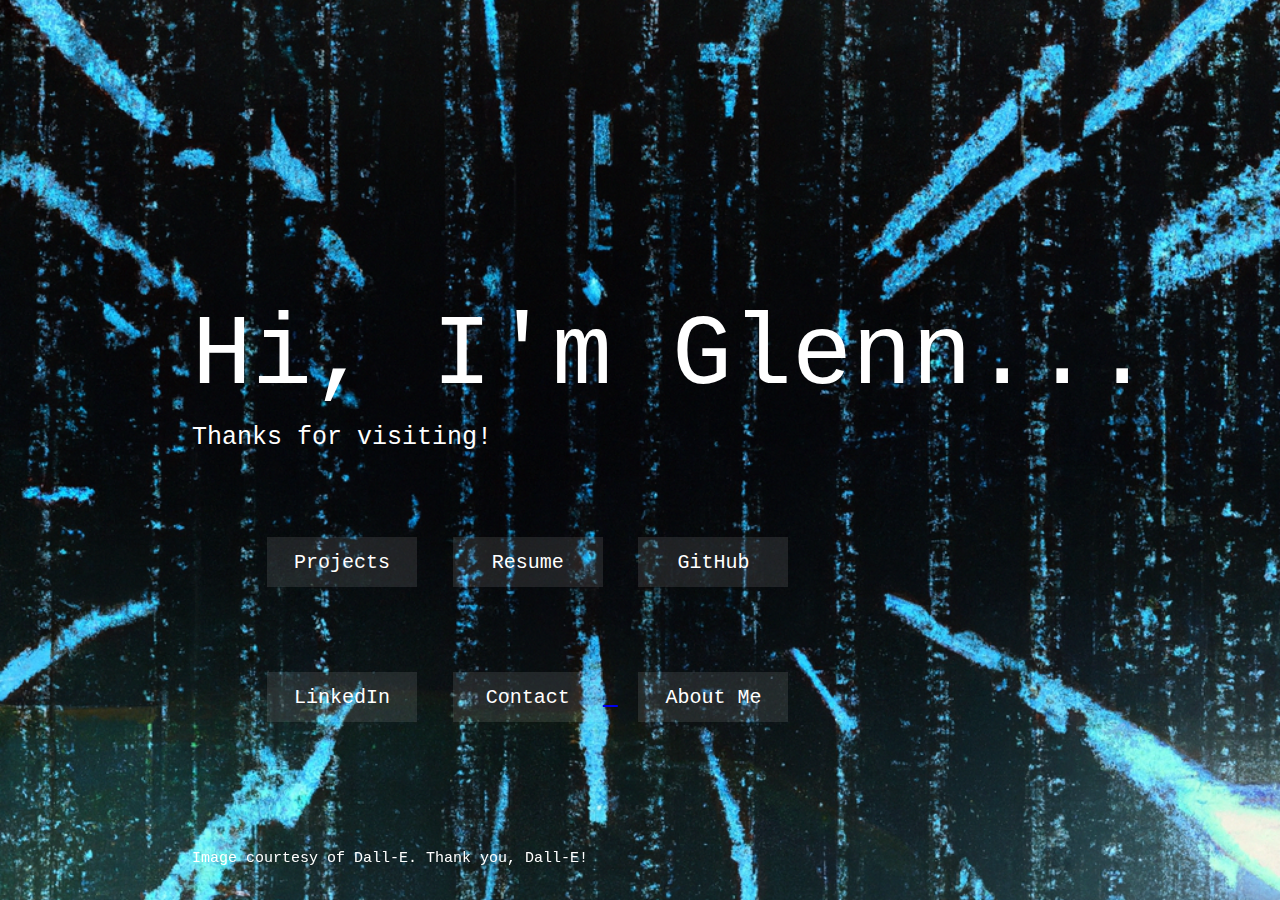
<file: index.html>
<!DOCTYPE html>
<html>
<head>
<meta charset="ISO-8859-1"/>
	<title>TITLE</title>
	<link rel="stylesheet"  type="text/css" href="styles.css" media="screen" />
	
</head>


<header>
Hi, I'm Glenn...
</header>


	
<body class="container">

	<div class="div">
		Thanks for visiting!
	</div>
	
	<div class="div2">
		<button onclick="window.location='projects.html';" type="submit"  class="button"> Projects</button>
		<button onclick="window.location='resume.html';" type="submit"  class="button"> Resume</button>
		<button onclick="window.location='https://github.com/gt3939';" type="submit"  class="button"> GitHub</button>
	</div>

	<div class="div2">
		<button onclick="window.location='https://www.linkedin.com/in/glenn-traver-97191387/';" type="submit"  class="button"> LinkedIn</button>
		<a href="mailto:gtraver45@gmail.com">
			<button onclick="window.location='aboutme.html';" type="submit"  class="button"> Contact</button>
		</a>
		<button onclick="window.location='aboutme.html';" type="submit"  class="button"> About Me</button>
	</div>
	
</body>

<footer>
	Image courtesy of Dall-E. Thank you, Dall-E!
</footer>
</html>
</file>
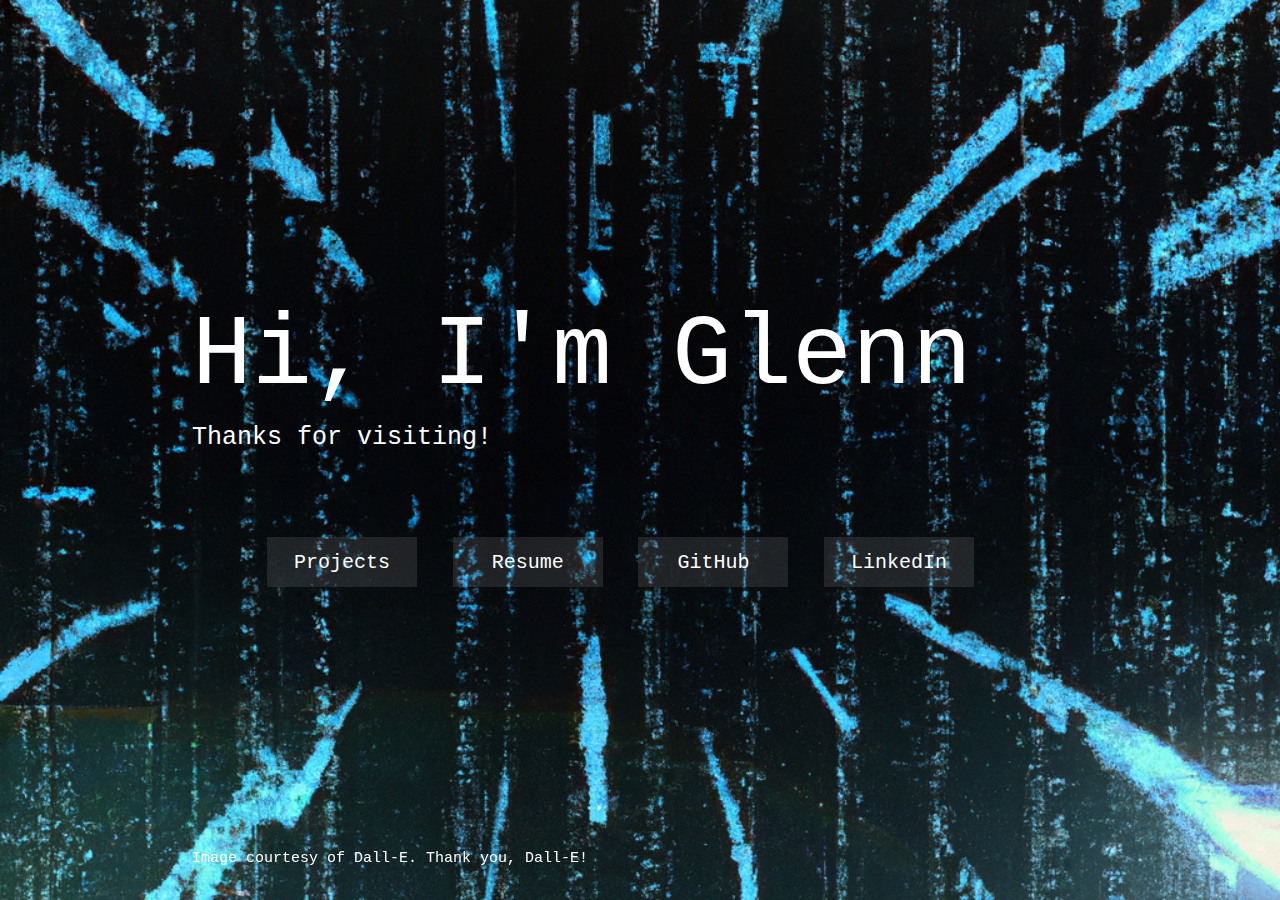
<file: WebContent/index.html>
<!DOCTYPE html>
<html>
<head>
<meta charset="ISO-8859-1"/>
	<title>TITLE</title>
	<link rel="stylesheet"  type="text/css" href="styles.css" media="screen" />
	
</head>


<header>
Hi, I'm Glenn
</header>


	
<body class="container">

	<div class="div">
		Thanks for visiting!
	</div>
	
	<div class="div2">
		
		<button onclick="window.location='projects.html';" type="submit"  class="button"> Projects</button>
		
		<button onclick="window.location='resume.html';" type="submit"  class="button"> Resume</button>
		
		<button onclick="window.location='https://github.com/gt3939';" type="submit"  class="button"> GitHub</button>
		
		<button onclick="window.location='https://www.linkedin.com/in/glenn-traver-97191387/';" type="submit"  class="button"> LinkedIn</button>
		

	</div>
	<div>
		
	</div>
	
</body>

<footer>
	Image courtesy of Dall-E. Thank you, Dall-E!
</footer>
</html>
</file>
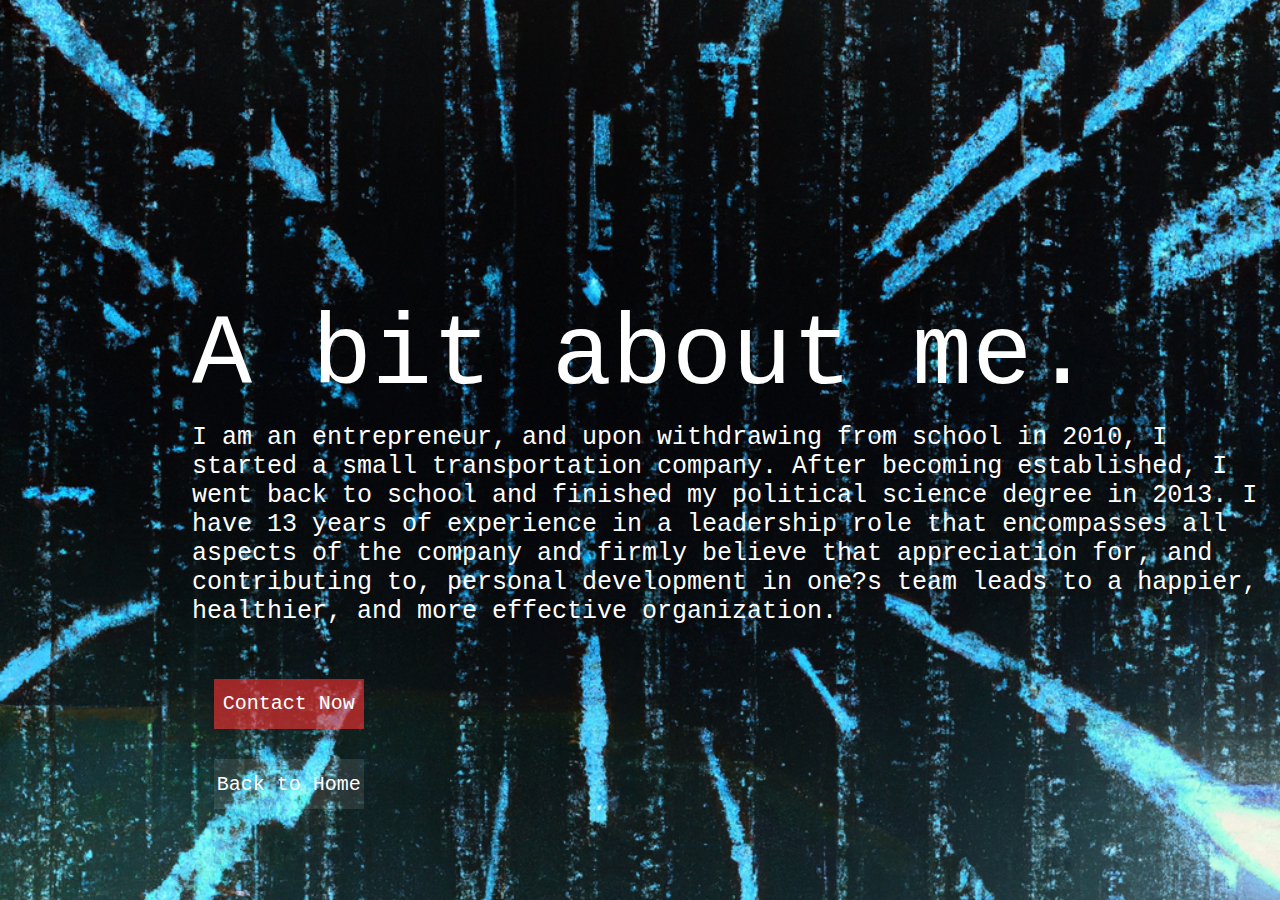
<file: aboutme.html>
<!DOCTYPE html>
<html lang="en">
<head>
    <meta charset="ISO-8859-1"/>
    <title>Projects</title>
    <link rel="stylesheet"  type="text/css" href="styles.css" media="screen" />

</head>

<header>
    A bit about me.
</header>
<body>
    <div class="div">
        I am an entrepreneur, and upon withdrawing from school in 2010, I started a small transportation company. After becoming established, I went back to school and finished my political science degree in 2013. I have 13 years of experience in a leadership role that encompasses all aspects of the company and firmly believe that appreciation for, and contributing to, personal development in one?s team leads to a happier, healthier, and more effective organization.
    </div>
   <a href="mailto:gtraver45@gmail.com">
       <button class="button2"> Contact Now</button>
   </a>
    <div class="div">
        <button onclick="window.location='index.html';" type="submit" class="button"> Back to Home</button>
    </div>
</body>
</html>
</file>
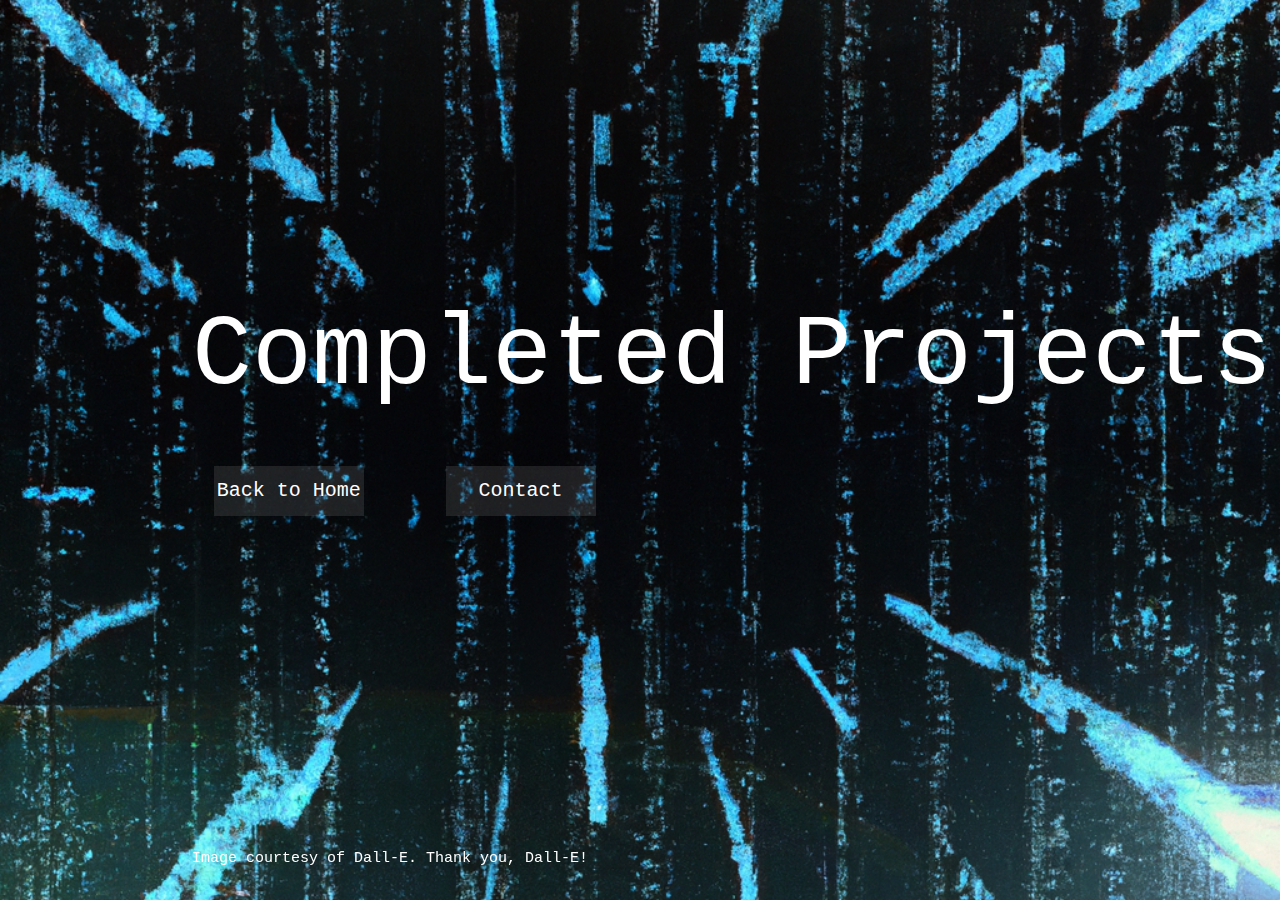
<file: projects.html>
<!DOCTYPE html>
<html>
<head>
<meta charset="ISO-8859-1"/>
	<title>Projects</title>
	<link rel="stylesheet"  type="text/css" href="styles.css" media="screen" />
	
</head>

	<header>
		Completed Projects
	</header>

	<body class="body">
		<button onclick="window.location='index.html';" type="submit" class="button"> Back to Home</button>
		<a href="mailto:gtraver45@gmail.com">
			<button onclick="window.location='aboutme.html';" type="submit"  class="button"> Contact</button>
		</a>
	</body>

	<footer>
		Image courtesy of Dall-E. Thank you, Dall-E!
	</footer>

</html>
</file>
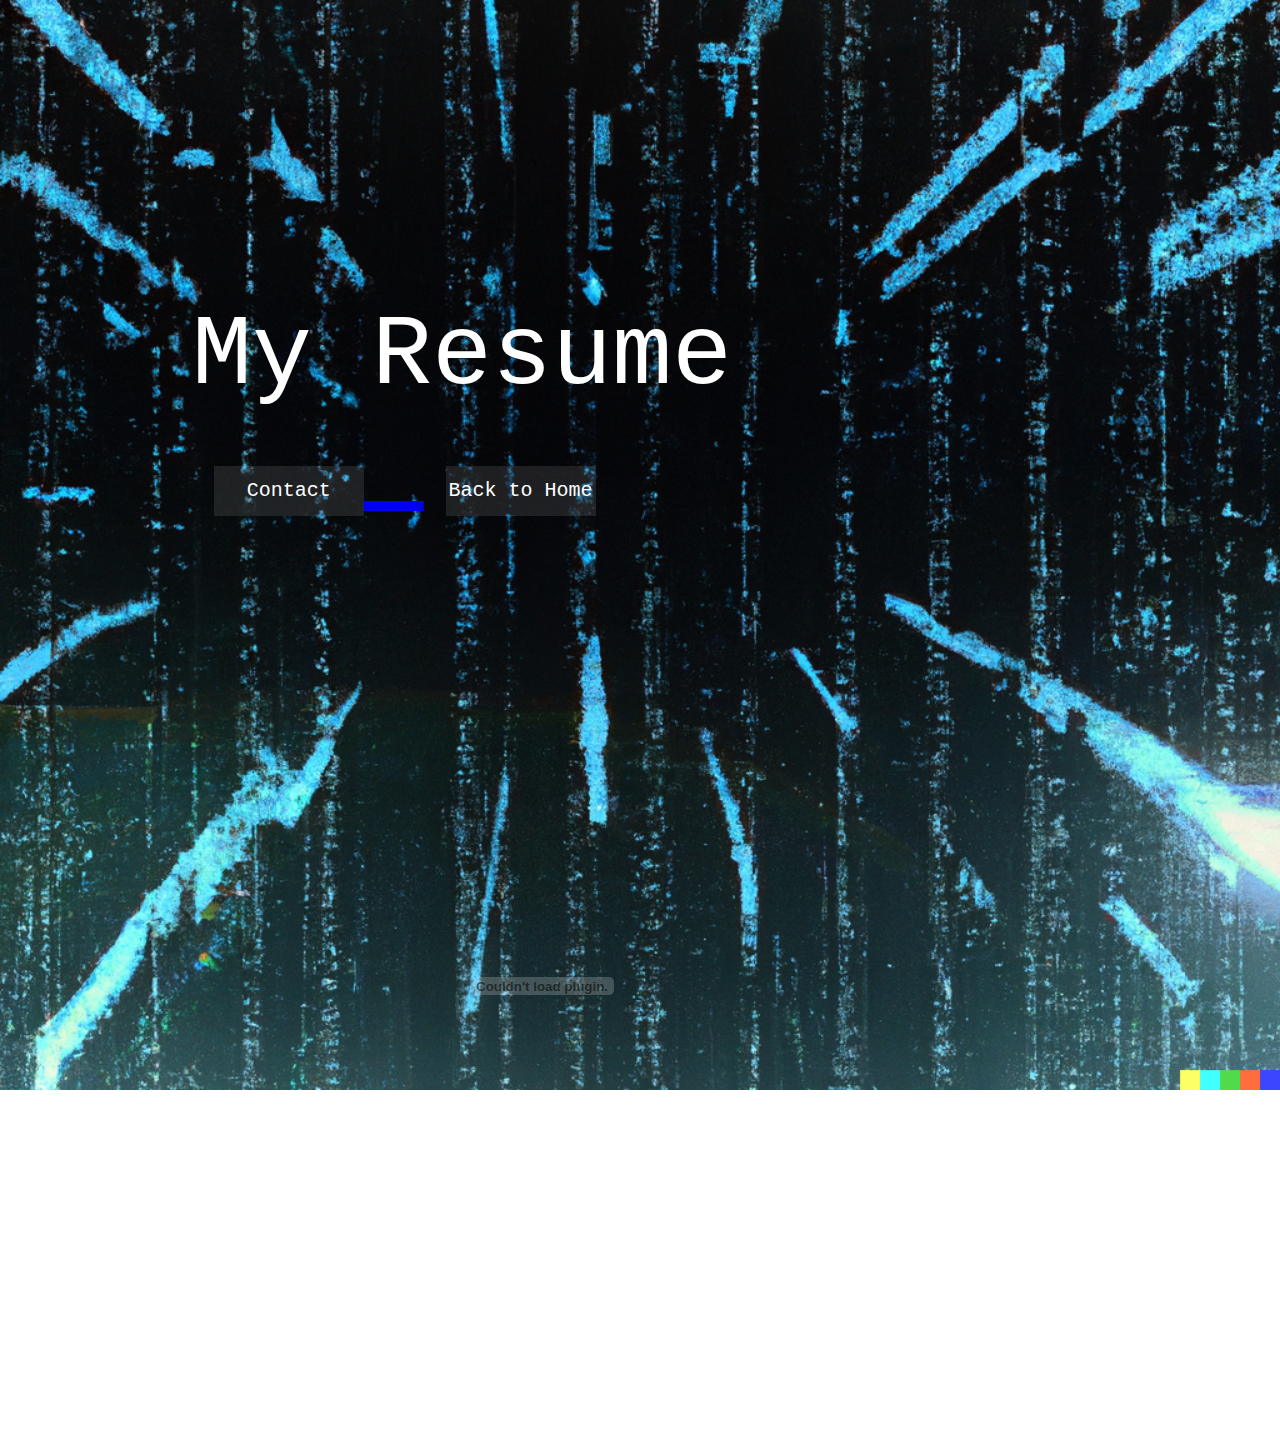
<file: resume.html>
<!DOCTYPE html>
<html>
	<head>
	<meta charset="ISO-8859-1"/>
		<title>Resume</title>
		<link rel="stylesheet"  type="text/css" href="styles.css" media="screen" />

	</head>

	<header>
		<div>
			My Resume
		</div>
		<a href="mailto:gtraver45@gmail.com">
			<button onclick="window.location='aboutme.html';" type="submit"  class="button"> Contact</button>
		</a>
		<body class="body">
			<button onclick="window.location='index.html';" type="submit" class="button"> Back to Home</button>
		</body>
	</header>

	<div class="div">
		<object data="software-engineer-resume.pdf" type="application/pdf" width="700" height="900"/>
	</div>
</html>
</file>
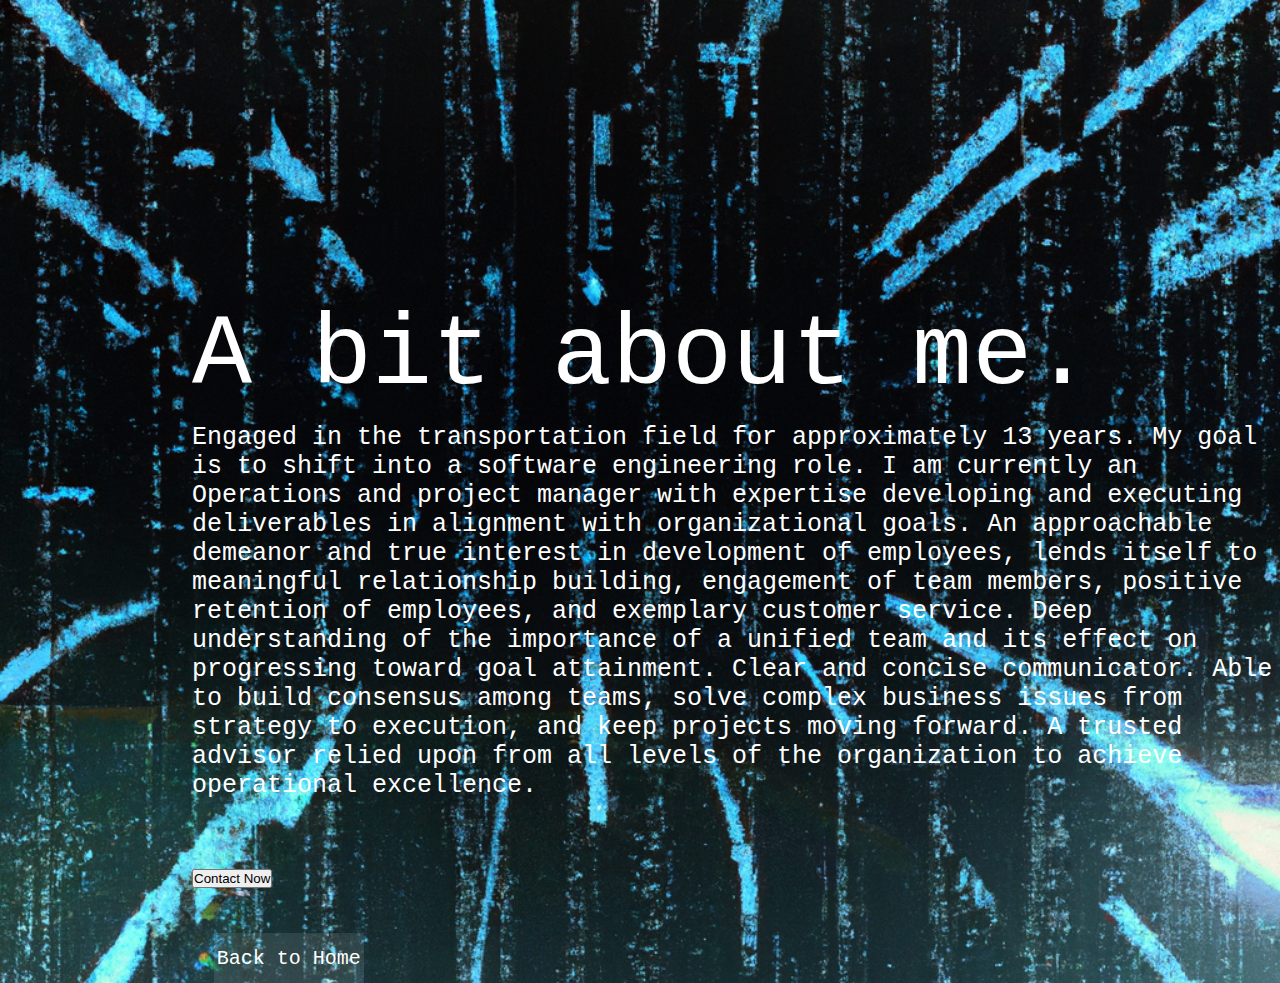
<file: WebContent/aboutme.html>
<!DOCTYPE html>
<html lang="en">
<head>
    <meta charset="ISO-8859-1"/>
    <title>Projects</title>
    <link rel="stylesheet"  type="text/css" href="styles.css" media="screen" />

</head>

<header>
    A bit about me.
</header>
<body>
    <div class="div">
        Engaged in the transportation field for approximately 13 years. My goal is to shift into a software engineering role. I am currently an Operations and project manager with expertise developing and executing deliverables in alignment with organizational goals. An approachable demeanor and true interest in development of employees, lends itself to meaningful relationship building, engagement of team members, positive retention of employees, and exemplary customer service. Deep understanding of the importance of a unified team and its effect on progressing toward goal attainment. Clear and concise communicator. Able to build consensus among teams, solve complex business issues from strategy to execution, and keep projects moving forward. A trusted advisor relied upon from all levels of the organization to achieve operational excellence.
    </div>
   <a href="mailto:gtraver45@gmail.com">
       <button class="button2"> Contact Now</button>
   </a>
    <div class="div">
        <button onclick="window.location='index.html';" type="submit" class="button"> Back to Home</button>
    </div>
</body>
</html>
</file>
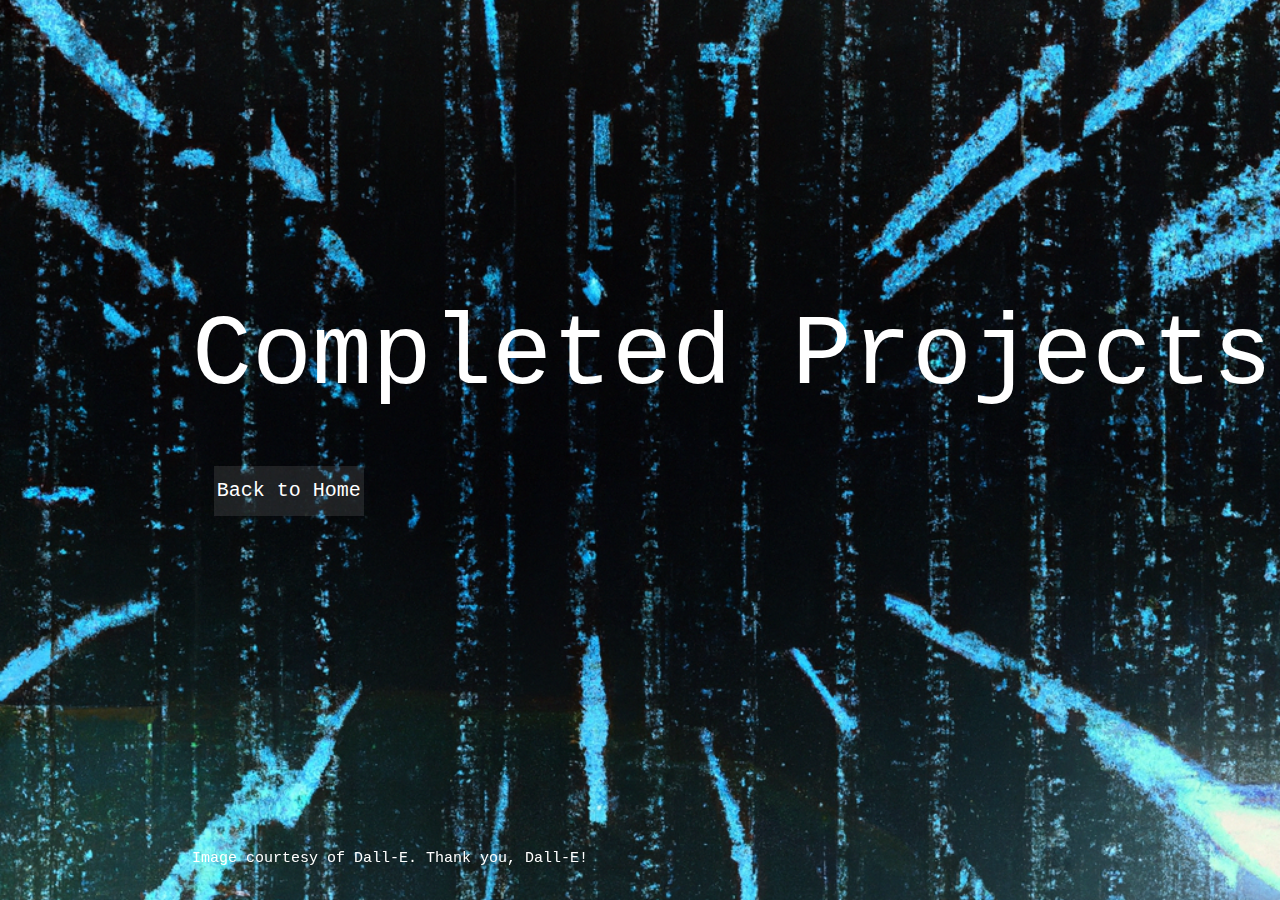
<file: WebContent/projects.html>
<!DOCTYPE html>
<html>
<head>
<meta charset="ISO-8859-1"/>
	<title>Projects</title>
	<link rel="stylesheet"  type="text/css" href="styles.css" media="screen" />
	
</head>

	<header>
		Completed Projects
	</header>

	<body class="body">
		<button onclick="window.location='index.html';" type="submit" class="button"> Back to Home</button>
	</body>

	<footer>
		Image courtesy of Dall-E. Thank you, Dall-E!
	</footer>

</html>
</file>
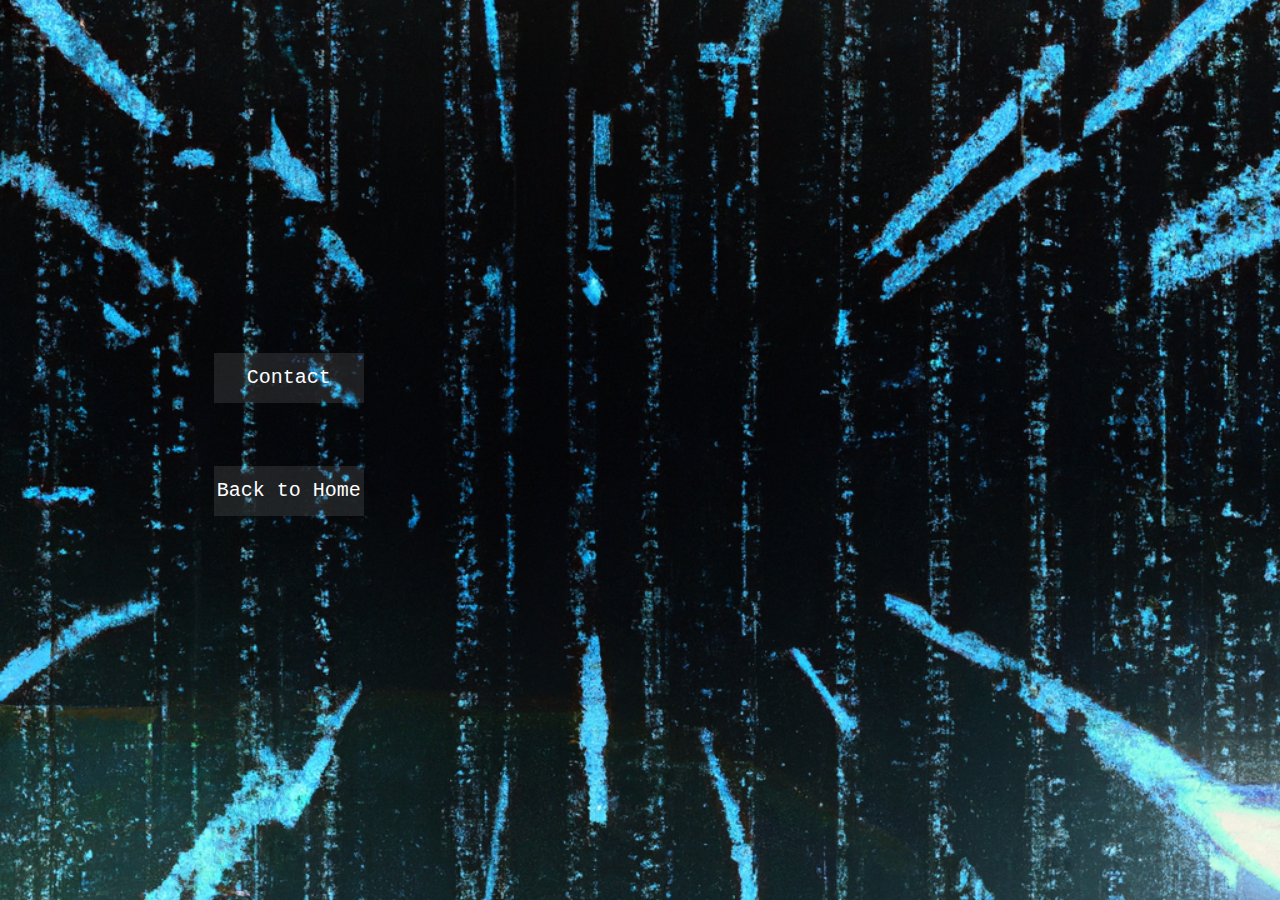
<file: WebContent/resume.html>
<!DOCTYPE html>
<html>
<head>
<meta charset="ISO-8859-1"/>
	<title>Projects</title>
	<link rel="stylesheet"  type="text/css" href="styles.css" media="screen" />
	
</head>
<header>
	<a href="mailto:gtraver45@gmail.com">
		<button onclick="window.location='aboutme.html';" type="submit"  class="button"> Contact</button>
	</a>
</header>
<body>
		<body class="body">
			<button onclick="window.location='index.html';" type="submit" class="button"> Back to Home</button>
		</body>
</body>
</html>
</file>
<file: styles.css>
*{
	margin: 0;
	padding: 0;
}

header{
	margin-top: 300px;
	color: white;
}

body{
	background: url(fallingspacecode.png) no-repeat center center fixed;
	background-position: center;
	background-size: cover;
	font-family: courier;
	font-size: 100px;
	margin-left: 15%;
	/*margin-top: 35%;*/
	position: relative;
}

.form{
	display: inline-block;
}

.button{
	height: 50px;
	width: 150px;
	font-family: courier;
	margin-left: 2%;
	margin-top: 10px;
	position: relative;
	display: inline-block;
	font-size: 20px;
	color: white;
	background-color: rgba(255,255,255,.10);
	border: 15px;
	border-color: inherit;
	cursor: pointer;
}

.button2{
	height: 50px;
	width: 150px;
	font-family: courier;
	margin-left: 2%;
	margin-top: 10px;
	position: relative;
	display: inline-block;
	font-size: 20px;
	color: white;
	background-color: rgba(255,50,50,.60);
	border: 15px;
	border-color: inherit;
	cursor: pointer;
}

.div{
	position: relative;
	margin-top: 10px;
	font-family: courier;
	font-size: 25px;
	color: white;
	border-color: white;
}

.div2{
	position: relative;
	margin-top: 75px;
	margin-left: 5%;
	font-family: courier;
	font-size: 25px;
	color: white;
	border-color: white;
}



footer{
	position: fixed;
	bottom: 0;
	width: 100%;
	height: 50px;
	color: white;
	font-size: 15px;
	
}
</file>
<file: WebContent/styles.css>
*{
	margin: 0;
	padding: 0;
}

header{
	margin-top: 300px;
	color: white;
}

body{
	background: url(fallingspacecode.png) no-repeat center center fixed;
	background-position: center;
	background-size: cover;
	font-family: courier;
	font-size: 100px;
	margin-left: 15%;
	/*margin-top: 35%;*/
	position: relative;
}

.form{
	display: inline-block;
}

.button{
	height: 50px;
	width: 150px;
	font-family: courier;
	margin-left: 2%;
	margin-top: 10px;
	position: relative;
	display: inline-block;
	font-size: 20px;
	color: white;
	background-color: rgba(255,255,255,.10);
	border: 15px;
	border-color: inherit;
	cursor: pointer;
}

.div{
	position: relative;
	margin-top: 10px;
	font-family: courier;
	font-size: 25px;
	color: white;
	border-color: white;
}

.div2{
	position: relative;
	margin-top: 75px;
	margin-left: 5%;
	font-family: courier;
	font-size: 25px;
	color: white;
	border-color: white;
}



footer{
	position: fixed;
	bottom: 0;
	width: 100%;
	height: 50px;
	color: white;
	font-size: 15px;
	
}
</file>
